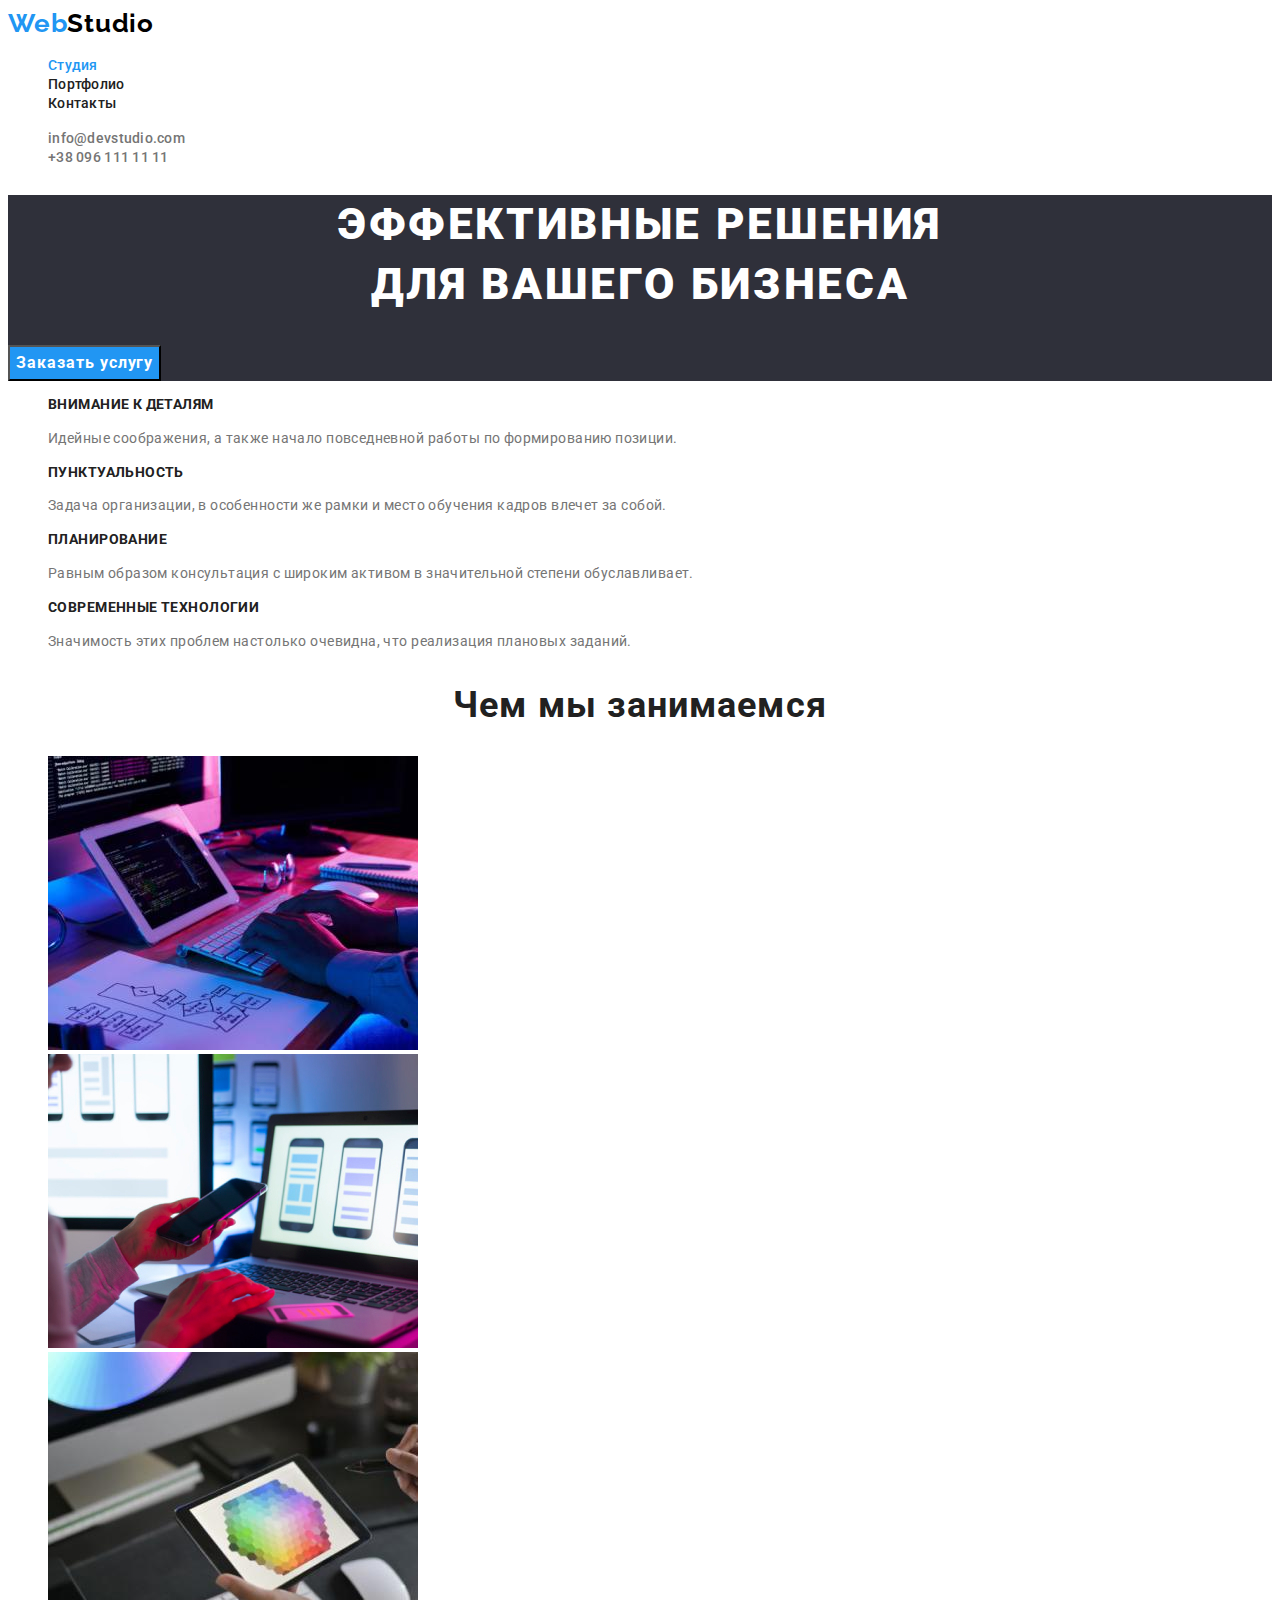
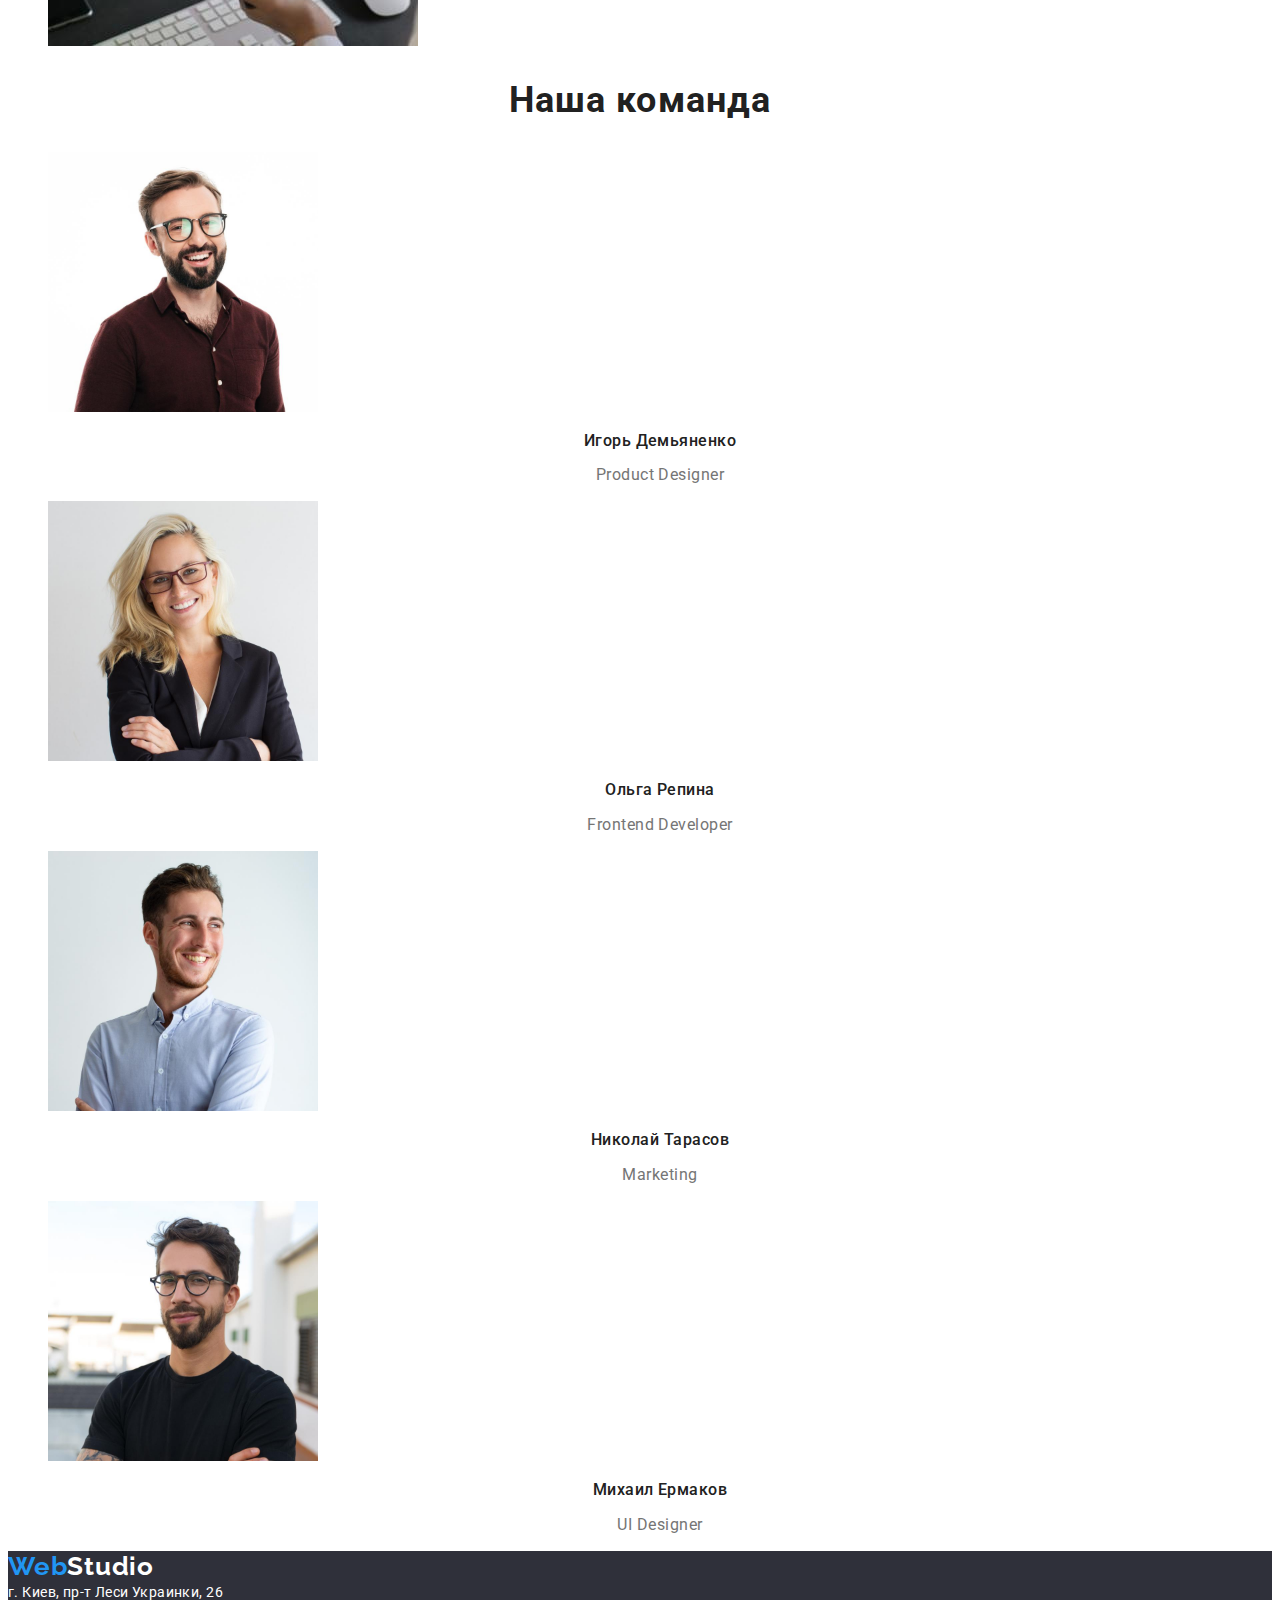
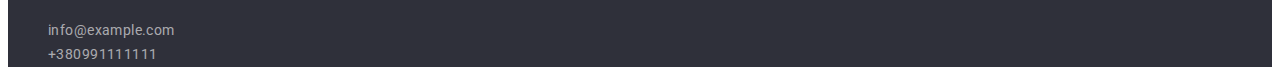
<file: index.html>
<!DOCTYPE html>
<html lang="ru">
<head>
    <meta charset="UTF-8">
    <meta http-equiv="X-UA-Compatible" content="IE=edge">
    <meta name="viewport" content="width=device-width, initial-scale=1.0">
    <title>WebStudio</title>
    <link rel="preconnect" href="https://fonts.googleapis.com">
    <link rel="preconnect" href="https://fonts.gstatic.com" crossorigin>
    <link
        href="https://fonts.googleapis.com/css2?family=Montserrat:wght@400;700&family=Raleway:wght@700&family=Roboto:wght@400;500;700;900&display=swap"
        rel="stylesheet">
    <link rel="stylesheet" href="./css/styles.css">
   
</head>
<body>
    <header>
        <a class="logo" href="./index.html"><span class="logo-span">Web</span>Studio</a>
       <nav>
            <ul class="header-list list">
                <li><a class="header-item item active" href="./index.html">Студия</a></li>
                <li><a class="header-item item" href="./portfolio.html">Портфолио</a></li>
                <li><a class="header-item item" href="">Контакты</a></li>
            </ul>
       </nav>
            <ul class="header-contact-list list">
                <li><a class="header-contact item" href="">info@devstudio.com</a></li>
                <li> <a class="header-contact item" href="">+38 096 111 11 11</a></li>
             </ul>   
    </header>
    <main>
        <div class="hero">
            <section>
                <h1 class="hero-title">Эффективные решения <br> для вашего бизнеса</h1>
                <button class="hero-button" type="button">Заказать услугу</button>
            </section>
        </div>
            <section>
                <h2 class="visually-hidden">Сильные стороны</h2>
                 <ul class="benefits-list list">
                    <li><h3 class="benefits-title">Внимание к деталям</h3>
                    <p class="benefits-text">Идейные соображения, а также начало повседневной работы по формированию позиции.</p>
                    </li>
                    <li><h3 class="benefits-title">Пунктуальность</h3>
                    <p class="benefits-text">Задача организации, в особенности же рамки и место обучения кадров влечет за собой.</p></li>
                    <li><h3 class="benefits-title">Планирование</h3>
                    <p class="benefits-text">Равным образом консультация с широким активом в значительной степени обуславливает.</p>
                    </li>
                    <li><h3 class="benefits-title">Современные технологии</h3>
                    <p class="benefits-text">Значимость этих проблем настолько очевидна, что реализация плановых заданий.</p></li> 
                </ul> 
            </section>
            <section>
                <h2 class="specialty-title">Чем мы занимаемся</h2>
                <ul class="specialty-list list">
                    <li>
                    <a href=""><img src="./images/box1.jpg" alt="Десктопные приложения" width="370"></a></li>
                    <li>
                    <a href=""><img src="./images/box2.jpg" alt="Мобильные приложения" width="370"></a></li>
                    <li>
                    <a href=""><img src="./images/box3.jpg" alt="Дизайнерские решения" width="370"></a></li>
                </ul>
            </section>
            <section class="team">
                <h2 class="team-title">Наша команда</h2>
                <ul class="team-list list">
                    <li class="team-item">
                    <a class="team-link item" href=""><img src="./images/imgigordemyanenko.jpg" alt="Фото Игоря Дямяненко" width="270">
                    <h3 class="team-player">Игорь Демьяненко</h3>
                    <p lang="en" class="team-player-trade">Product Designer</p></a> 
                    </li>
                    <li class="team-item">
                    <a class="team-link item" href=""><img src="./images/imgolgarepyena.jpg" alt="Фото Ольги Репеной" width="270">
                    <h3 class="team-player">Ольга Репина</h3>
                    <p lang="en" class="team-player-trade">Frontend Developer</p></a>
                     </li>
                    <li class="team-item">
                    <a class="team-link item" href=""><img src="./images/imgnikolaytarasov.jpg" alt="Фото Николая Тарасова" width="270">
                    <h3 class="team-player">Николай Тарасов</h3>
                    <p lang="en" class="team-player-trade">Marketing</p></a>
                    </li>
                    <li class="team-item">
                    <a class="team-link item"href=""><img src="./images/imgmihailyermakov.jpg" alt="Фото Михаила Ермакова" width="270">
                    <h3 class="team-player">Михаил Ермаков</h3>
                    <p lang="en" class="team-player-trade">UI Designer</p></a>
                    </li>
                </ul>
            </section>     
    </main>
    <footer class="footer">
        <a class="logo" href="./index.html"><span class="logo-span">Web</span><span class="logo-footer">Studio</span></a>
        <address>г. Киев, пр-т Леси Украинки, 26</address>
        <address>
            <ul class="address-list list">
                <li><a class="address-contect item" href="mailto:info@example.com">info@example.com</a></li>
                <li><a class="address-contect item" href="tel:+380991111111">+380991111111</a></li>
            </ul>
        </address>

        
    </footer>
    
</body>
</html>
</file>
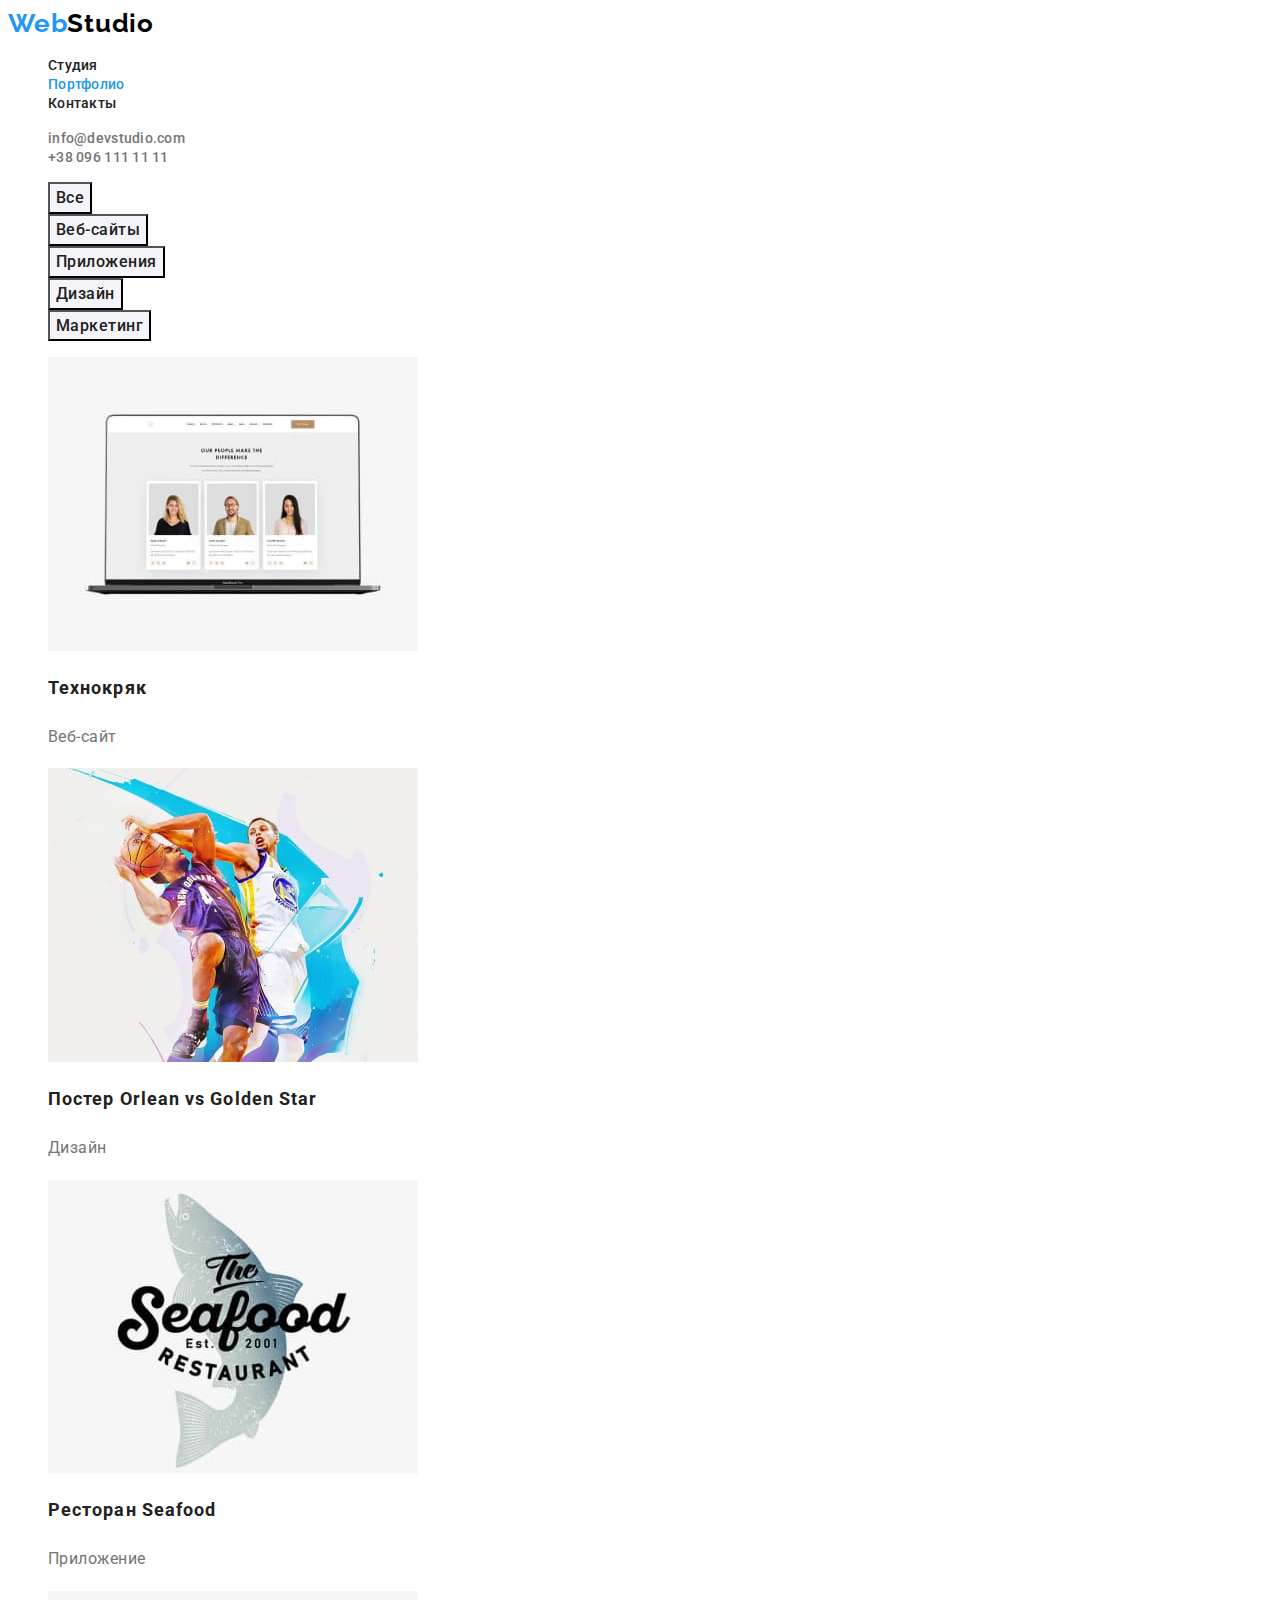
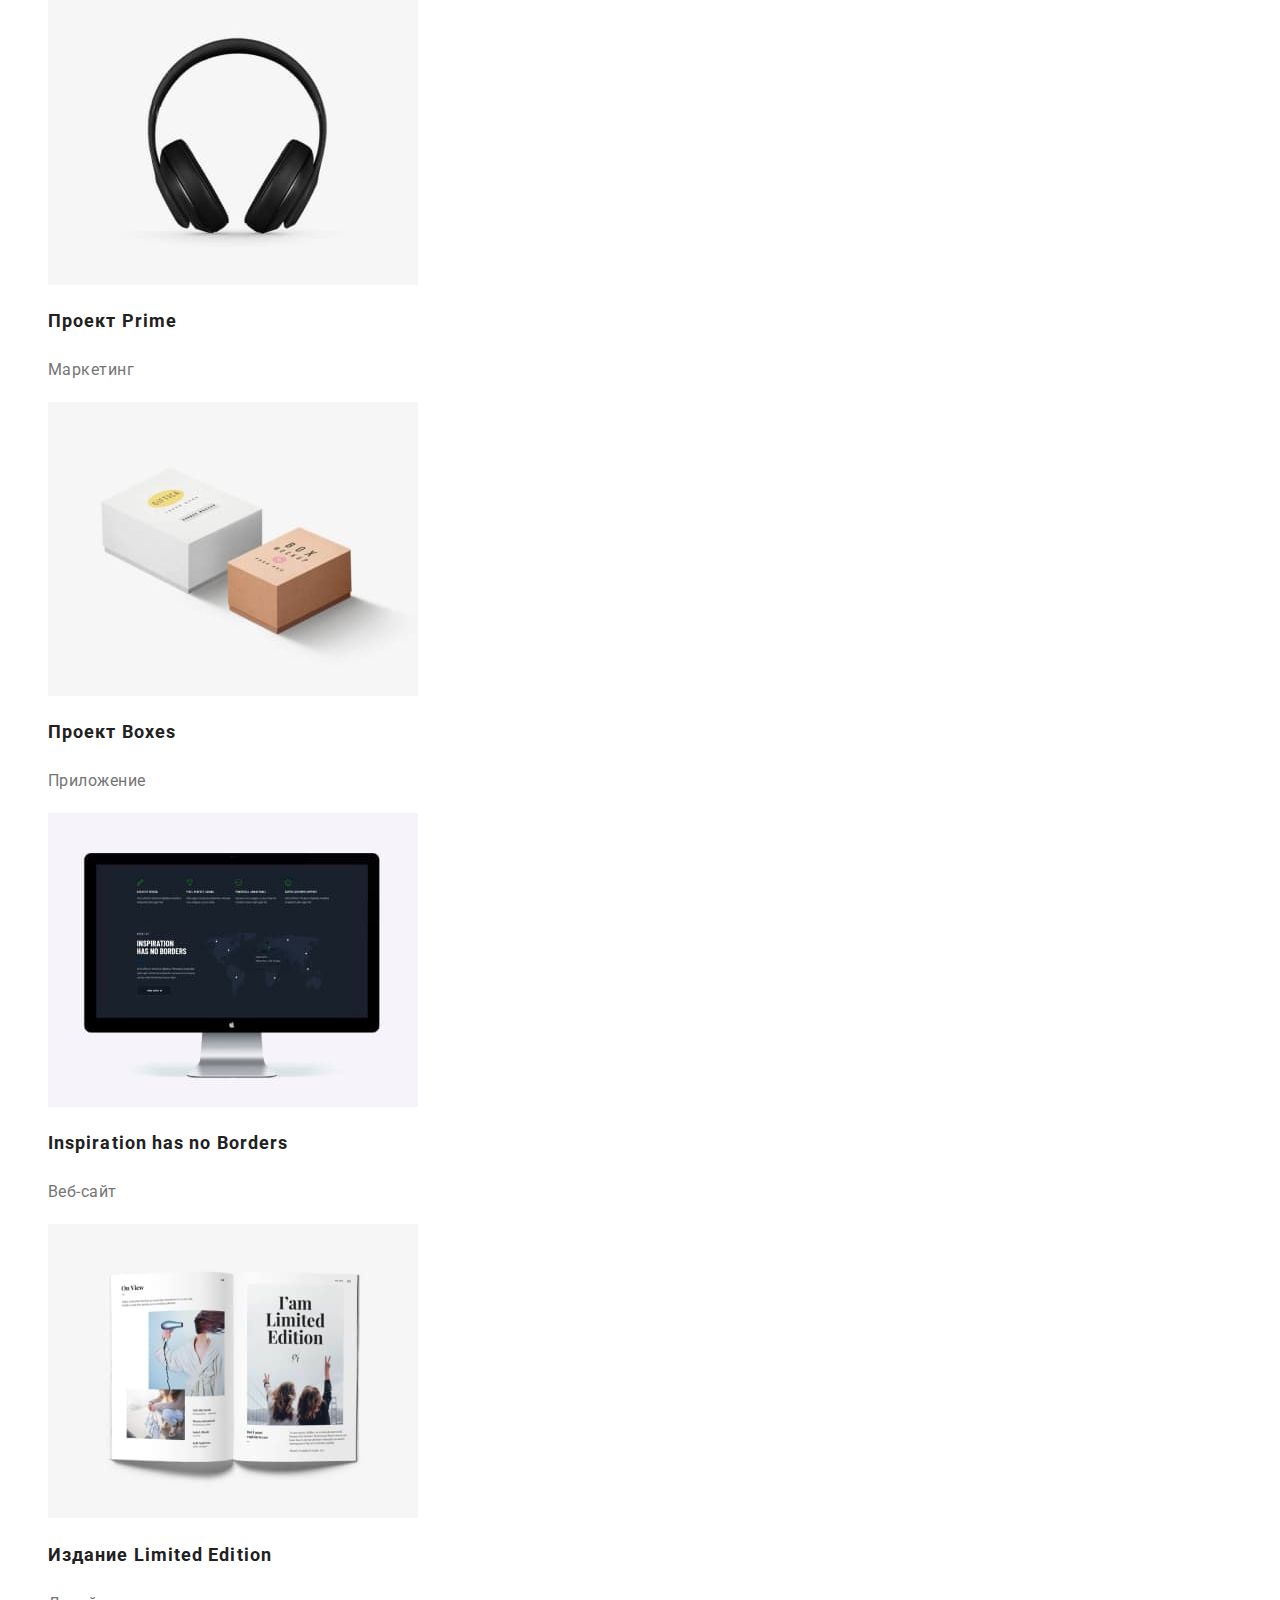
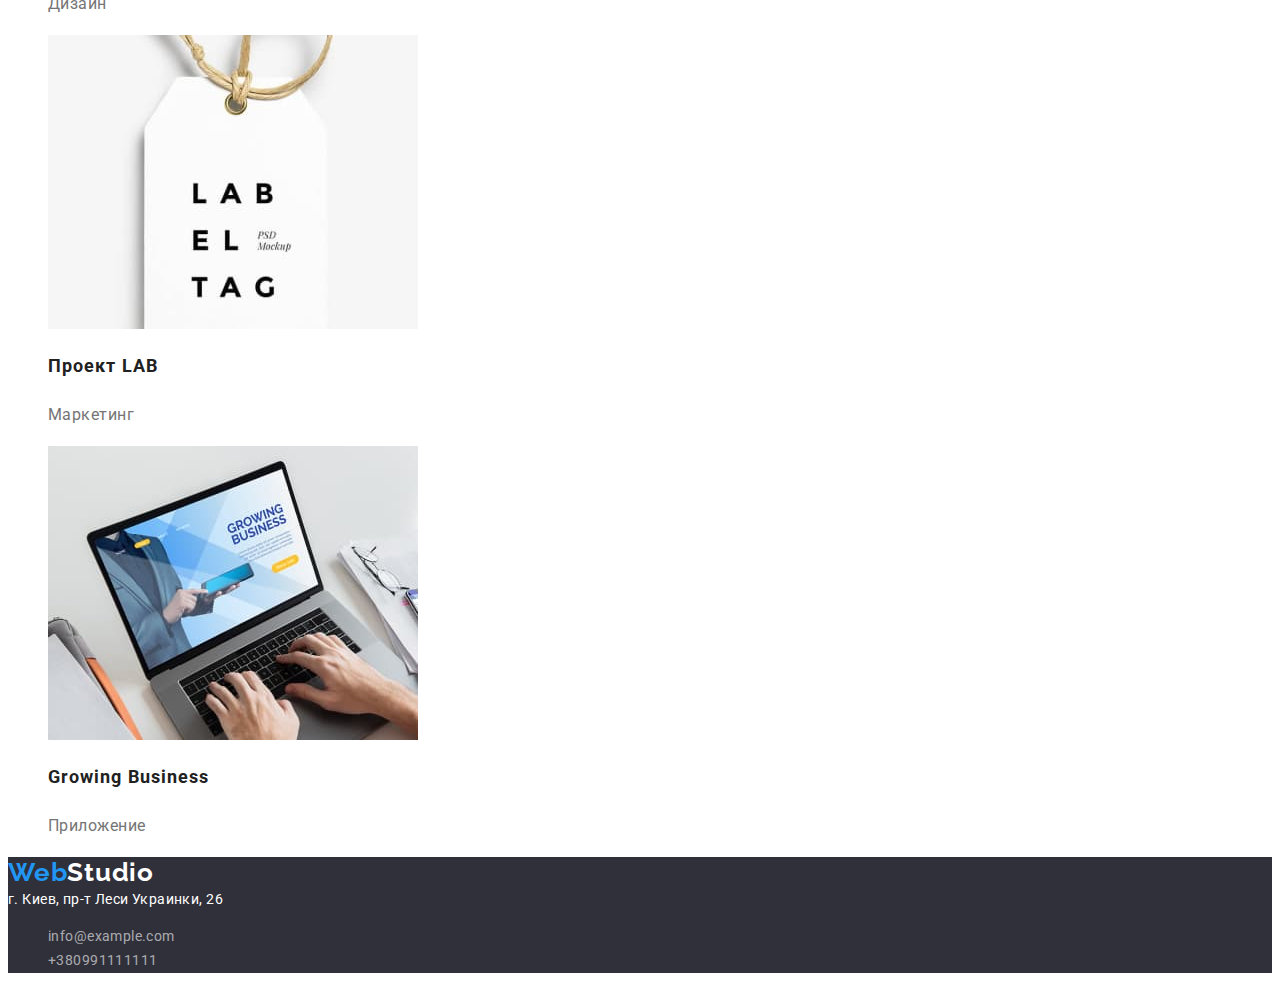
<file: portfolio.html>
<!DOCTYPE html>
<html lang="ru">

<head>
    <meta charset="UTF-8">
    <meta http-equiv="X-UA-Compatible" content="IE=edge">
    <meta name="viewport" content="width=device-width, initial-scale=1.0">
    <title>WebStudio</title>
    <link rel="preconnect" href="https://fonts.googleapis.com">
    <link rel="preconnect" href="https://fonts.gstatic.com" crossorigin>
    <link
        href="https://fonts.googleapis.com/css2?family=Montserrat:wght@400;700&family=Raleway:wght@700&family=Roboto:wght@400;500;700;900&display=swap"
        rel="stylesheet">
        <link rel="stylesheet" href="./css/styles.css">
</head>

<body>
    <header>
         <a class="logo" href="./index.html"><span class="logo-span">Web</span>Studio</a>
        <nav>
            <ul class="header-list list">
                <li><a class="header-item item" href="./index.html">Студия</a></li>
                <li><a class="header-item item active" href="./portfolio.html">Портфолио</a></li>
                <li><a class="header-item item" href="">Контакты</a></li>
            </ul>
        </nav>
        <ul class="header-contact-list list">
            <li><a class="header-contact item" href="">info@devstudio.com</a></li>
            <li> <a class="header-contact item" href="">+38 096 111 11 11</a></li>
        </ul>
    </header>
    <main>
        <section>
            <h1 class="visually-hidden">Портфолио</h1>
            <ul class="portfolio-button-list list">
                <li><button class="portfolio-button" type="button">Все</button></li>
                <li><button class="portfolio-button" type="button">Веб-сайты</button></li>
                <li><button class="portfolio-button" type="button">Приложения</button></li>
                <li><button class="portfolio-button" type="button">Дизайн</button></li>
                <li><button class="portfolio-button" type="button">Маркетинг</button></li>
            </ul>
            <ul class="portfolio-list list">
            <li class="portfolio-item">
            <a class="portfolio-link item" href=""><img src="./images/technocrack.jpg" alt="Технокряк" width="370">
            <h2 class="portfolio-title">Технокряк</h2>
            <p class="portfolio-text">Веб-сайт</p></a>
            </li>
            <li class="portfolio-item">
            <a class="portfolio-link item" href=""><img src="./images/posterneworleanvsgoldenstar.jpg" alt="Постер" width="370">
            <h2 class="portfolio-title">Постер <span lang="en">Orlean vs Golden Star</span></h2>
            <p class="portfolio-text">Дизайн</p></a>
            </li>
            <li class="portfolio-item">
            <a class="portfolio-link item" href=""><img src="./images/restaurantseafood.jpg" alt="Ресторант морепродуктов" width="370">
            <h2 class="portfolio-title">Ресторан <span lang="en">Seafood</span></h2>
            <p class="portfolio-text">Приложение</p></a>
            </li>
            <li class="portfolio-item">
            <a class="portfolio-link item" href=""><img src="./images/projectprime.jpg" alt="Маркетинговый проект" width="370">
            <h2 class="portfolio-title">Проект <span lang="en">Prime</span></h2>
            <p class="portfolio-text">Маркетинг</p></a>
            </li>
            <li class="portfolio-item">
            <a class="portfolio-link item" href=""><img src="./images/projectboxes.jpg" alt="Приложение коробки" width="370">
            <h2 class="portfolio-title">Проект <span lang="en">Boxes</span></h2>
            <p class="portfolio-text">Приложение</p></a>
            </li>
            <li class="portfolio-item">
            <a class="portfolio-link item" href=""><img src="./images/inspirationhasnoborders.jpg" alt="Веб-сайт" width="370">
            <h2 lang="en" class="portfolio-title">Inspiration has no Borders</h2>
            <p class="portfolio-text">Веб-сайт</p></a>
            </li>
            <li class="portfolio-item">
            <a class="portfolio-link item" href=""><img src="./images/issuelimitededition.jpg" alt="Дизайн издания" width="370">
            <h2 class="portfolio-title">Издание <span lang="en">Limited Edition</span></h2>
            <p class="portfolio-text">Дизайн</p></a>
            </li>
            <li class="portfolio-item">
            <a class="portfolio-link item" href=""><img src="./images/projectlab.jpg" alt="Маркетинговый проект" width="370">
            <h2 class="portfolio-title">Проект <span lang="en">LAB</span></h2>
            <p class="portfolio-text">Маркетинг</p></a>
            </li>
            <li class="portfolio-item">
            <a class="portfolio-link item" href=""><img src="./images/growingbusiness.jpg" alt="Приложение для бизнеса" width="370">
            <h2 lang="en" class="portfolio-title">Growing Business</h2>
            <p class="portfolio-text">Приложение</p></a>
            </li>
            </ul>
        </section>
    </main>
    <footer class="footer">
        <a class="logo" href="./index.html"><span class="logo-span">Web</span><span class="logo-footer">Studio</span></a>
        <address>г. Киев, пр-т Леси Украинки, 26</address>
        <address>
            <ul class="address-list list">
            <li><a class="address-contect item" href="mailto:info@example.com">info@example.com</a></li>
            <li><a class="address-contect item" href="tel:+380991111111">+380991111111</a></li>
            </ul>
        </address>

    </footer>

</body>

</html>
</file>
<file: css/styles.css>
:root{
    --primary-text-color:#757575;
    --secondary-text-color:#FFFFFF;
    --hero-titel-text-color:#ffffff;
    --title-text-color: #212121;
    --accent-color: #2196F3;
    --primary-white-color:#ffffff;
    --primary-grey-color: #2F303A;
    --button-grey-color:#F5F4FA;
}

body{
    background-color:var(--primary-white-color);
    font-family: 'Roboto',sans-serif ;
    color: var(--primary-text-color);
}
h1,
h2,
h3{
    color: var(--title-text-color);
}
.visually-hidden {
    position: absolute;
    width: 1px;
    height: 1px;
    margin: -1px;
    border: 0;
    padding: 0;
    white-space: nowrap;
    clip-path: inset(100%);
    clip: rect(0 0 0 0);
    overflow: hidden;
}
.logo {
    text-decoration: none;
    font-family: 'Raleway', sans-serif;
    font-weight: 700;
    font-size: 26px;
    line-height: 1.19;
    letter-spacing: 0.03em;
    color: #000000;
}
.logo-span{
    color: var(--accent-color);
}
.list{
    list-style: none;   
}
.item {
    text-decoration: none;
}
.header-item {
    font-weight: 500;
    font-size: 14px;
    line-height: 1.14;
    letter-spacing: 0.02em;
    color: var(--title-text-color);
}
.header-item:hover,
.header-item:focus{
color: var(--accent-color);
}
.active{
    color: var(--accent-color);
}
.header-contact{
    font-weight: 500;
    font-size: 14px;
    line-height: 1.14;
    letter-spacing: 0.02em;
    color: var(--primary-text-color);
}
.header-contact:hover,
.header-contact:focus,
.header-contact:active {
color: var(--accent-color);
}


.hero{
    background-color: var(--primary-grey-color);
}
.hero-title{
        font-weight: 900;
        font-size: 44px;
        line-height: 1.36;
        text-align: center;
        letter-spacing: 0.06em;
        text-transform: uppercase;
        color: var(--hero-titel-text-color);

}
.hero-button{
        background-color: var(--accent-color);
        font-family: inherit;
        font-weight: 700;
        font-size: 16px;
        line-height: 1.88;
        display: flex;
        align-items: center;
        text-align: center;
        letter-spacing: 0.06em;
        cursor: pointer;
        color: var(--secondary-text-color);
}
.benefits-title{
    font-weight: 700;
    font-size: 14px;
    line-height: 1.14;
    letter-spacing: 0.03em;
    text-transform: uppercase;
}
.benefits-text{
    font-size: 14px;
    line-height: 1.71;
    letter-spacing: 0.03em;
}
.specialty-title{
    font-weight: 700;
    font-size: 36px;
    line-height: 1.17;
    text-align: center;
    letter-spacing: 0.03em;
}
.team-title{
    font-weight: 700;
    font-size: 36px;
    line-height: 1.16;
    text-align: center;
    letter-spacing: 0.03em;
}
.team-player{
        font-weight: 500;
        font-size: 16px;
        line-height: 1.18;
        text-align: center;
        letter-spacing: 0.03em;
}
.team-player-trade{
    font-size: 16px;
    line-height: 1.18;
    text-align: center;
    letter-spacing: 0.03em;
    color: var(--primary-text-color);
}
.portfolio-button{
    background-color: var(--button-grey-color);
    font-family: inherit;
    font-weight: 500;
    font-size: 16px;
    line-height: 1.62;
    text-align: center;
    letter-spacing: 0.03em;
    cursor: pointer;
    color: var(--title-text-color);
}
.portfolio-button:active,
.portfolio-button:hover,
.portfolio-button:focus{
    background-color: var(--accent-color);
    color: var(--secondary-text-color);
}
.portfolio-title{
    font-weight: 700;
    font-size: 18px;
    line-height: 2.0;
    letter-spacing: 0.06em;
}
.portfolio-text{
    font-size: 16px;
    line-height: 1.88;
    letter-spacing: 0.03em;
    color: var(--primary-text-color);
}
.footer{
    background-color: var(--primary-grey-color);
}
.logo-footer{
    color: var(--secondary-text-color);
}
address{
    font-family: inherit;
    font-style: normal;
    font-size: 14px;
    line-height: 1.71;
    letter-spacing: 0.03em;
    color: var(--secondary-text-color);
}

.address-contect{
    font-size: 14px;
    line-height: 1.71;
    letter-spacing: 0.03em;
    color: rgba(255, 255, 255, 0.6);
}
</file>
